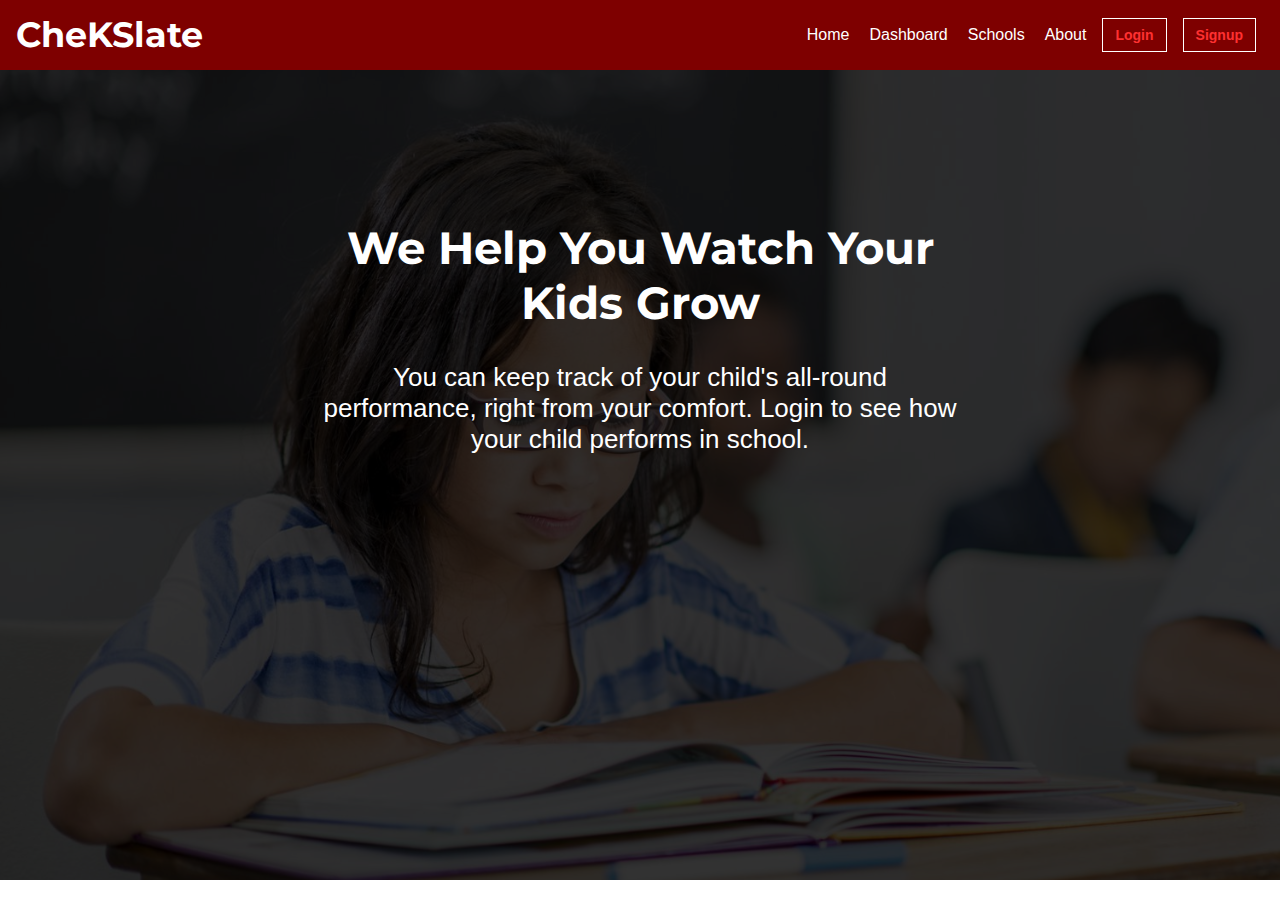
<file: index.html>
<!DOCTYPE html>
<html lang="en">

<head>
    <meta charset="UTF-8">
    <meta name="viewport" content="width=device-width, initial-scale=1.0">
    <meta http-equiv="X-UA-Compatible" content="ie=edge">
    <link rel="stylesheet" type="text/css" href="./UI/assets/css/style.css">
    <title>CheKSlate</title>
</head>

<body>
    <div class="nav-menu">
        <div class="hamburger-menu">
            <label class="hamburger" id="hamburger">&#9776;</label>
        </div>
        <h1 class="product-title"><a href="#">CheKSlate</a></h1>
        <div class="nav-links" id="nav-links">
            <a href="#" class="nav-links-a">Home</a>
            <a href="" class="nav-links-a">Dashboard</a>
            <a href="" class="nav-links-a">Schools</a>
            <a href="" class="nav-links-a">About</a>
            <a href="./UI/login.html" class="nav-login">Login</a>
            <a href="./UI/signup.html" class="nav-login">Signup</a>
            <button id="nav-logout">Logout</button>
        </div>
    </div>

    <section class="index-header">
        <div class="index-header-container">
            <h1 class="index-header-title">We Help You Watch Your Kids Grow</h1>
            <p class="index-header-summary">You can keep track of your child's all-round
                performance, right from your comfort. Login to see how your child performs
                in school.</p>
        </div>
    </section>

    <script type="text/javascript" src="UI/assets/script/script.js"></script>

</body>

</html>
</file>
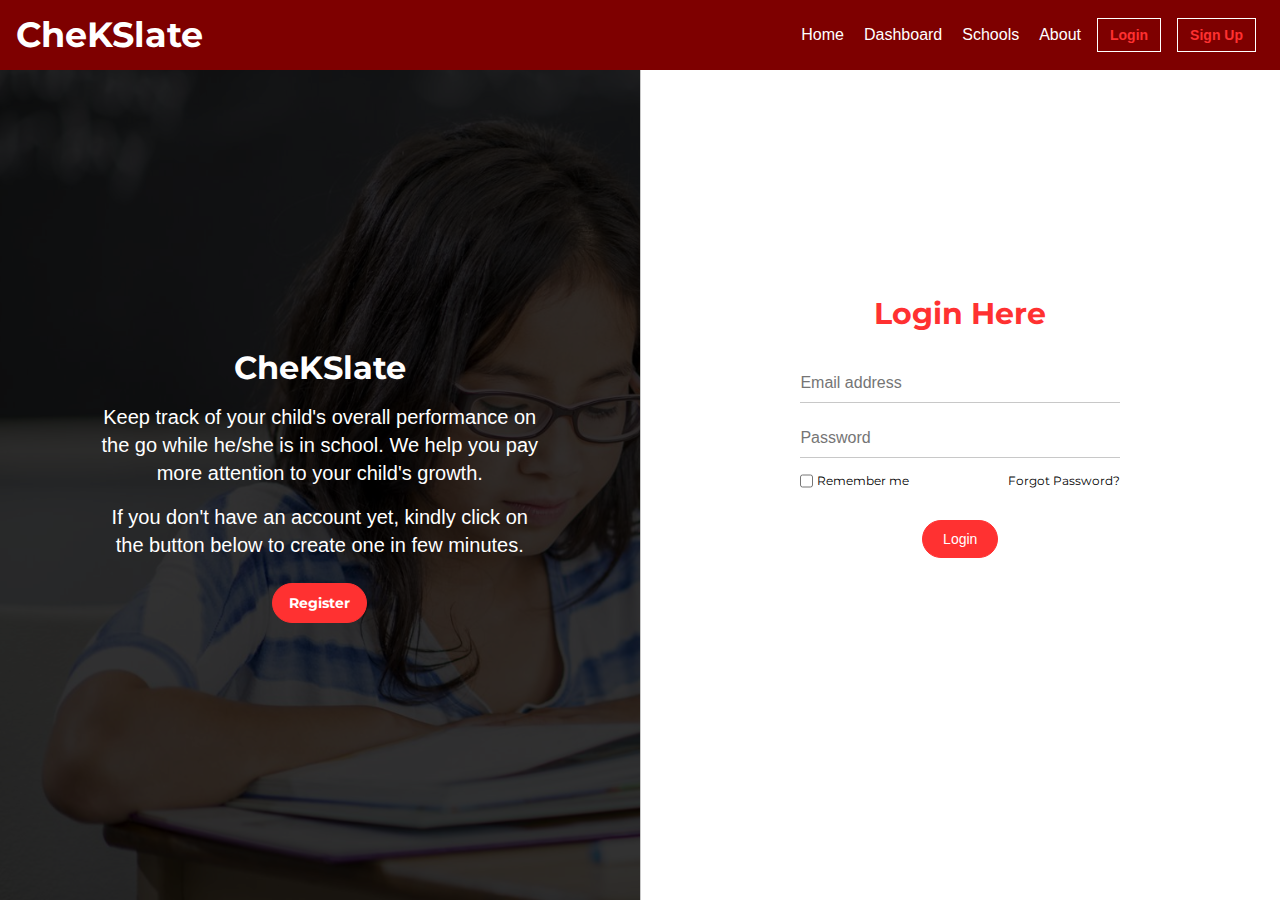
<file: UI/login.html>
<!DOCTYPE html>
<html lang="en">

<head>
    <meta charset="UTF-8">
    <meta name="author" content="Codedken">
    <meta name="description" content="CheKSlate keeps track of overall students' progress">
    <meta name="viewport" content="width=device-width, initial-scale=1.0">
    <meta http-equiv="X-UA-Compatible" content="ie=edge">
    <link rel="stylesheet" type="text/css" href="../UI/assets/css/style.css">
    <link href="https://fonts.googleapis.com/icon?family=Material+Icons" rel="stylesheet">
    <title>CheKSlate</title>
</head>

<body>
    <div class="nav-menu">
        <div class="hamburger-menu">
            <label class="hamburger" id="hamburger">&#9776;</label>
        </div>
        <h1 class="product-title"><a href="../index.html">CheKSlate</a></h1>
        <div class="nav-links" id="nav-links">
            <a href="../index.html" class="nav-links-a">Home</a>
            <a href="" class="nav-links-a">Dashboard</a>
            <a href="" class="nav-links-a">Schools</a>
            <a href="" class="nav-links-a">About</a>
            <a href="#" class="nav-login">Login</a>
            <a href="./signup.html" class="nav-login">Sign Up</a>
            <button id="nav-logout">Logout</button>
        </div>
    </div>

    <div class="full-section">

        <section class="login-info-form">
            <div class="login-info-container">
                <h1>CheKSlate</h1>
                <p>
                    Keep track of your child's overall performance
                    on the go while he/she is in school. We help you
                    pay more attention to your child's growth.
                </p>
                <p>
                    If you don't have an account yet, kindly click on the button
                    below to create one in few minutes.
                </p>
                <a href="signup.html" class="btn-to-signup">Register</a>
            </div>
        </section>
        <section class="login-input-form">
            <div class="login-input-container">
                <h2 class="login-input-title">Login Here</h2>
                <input type="email" name="email" placeholder="Email address" class="login-input" id="login-email">
                <input type="password" name="password" placeholder="Password" class="login-input" id="login-password">
                <div class="login-input-span">
                    <div class="rem-checkbox-text">
                        <input type="checkbox" class="rem-checkbox" id="rem-checkbox" />
                        <label for="rem-checkbox" class="rem-pass-text">Remember me</label>
                    </div>
                    <a href="./reset-pass.html" class="forgot-pass-link">Forgot Password?</a>
                </div>
                <button class="btn-login">Login</button>
            </div>
        </section>
    </div>

    <script src="./assets/script/script.js" type="text/javascript"></script>

</body>

</html>
</file>
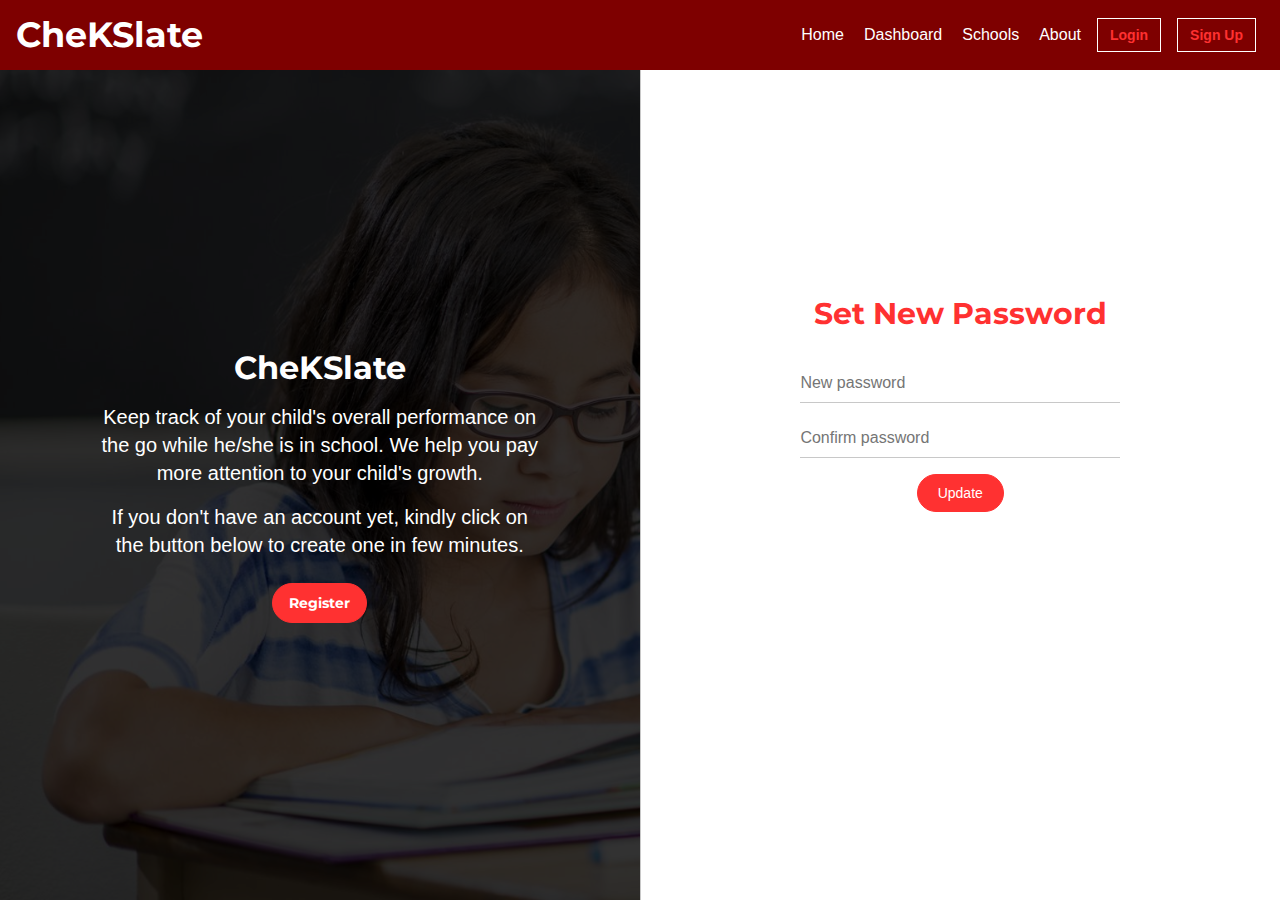
<file: UI/new-pass.html>
<!DOCTYPE html>
<html lang="en">

<head>
    <meta charset="UTF-8">
    <meta name="author" content="Codedken">
    <meta name="description" content="CheKSlate keeps track of students' progress">
    <meta name="viewport" content="width=device-width, initial-scale=1.0">
    <meta http-equiv="X-UA-Compatible" content="ie=edge">
    <link rel="stylesheet" href="https://cdnjs.cloudflare.com/ajax/libs/font-awesome/4.7.0/css/font-awesome.min.css">
    <link rel="stylesheet" type="text/css" href="../UI/assets/css/style.css">
    <title>CheKSlate</title>
</head>

<body>
    <div class="nav-menu">
        <div class="hamburger-menu">
            <label class="hamburger" id="hamburger">&#9776;</label>
        </div>
        <h1 class="product-title"><a href="../index.html">CheKSlate</a></h1>
        <div class="nav-links" id="nav-links">
            <a href="../index.html" class="nav-links-a">Home</a>
            <a href="" class="nav-links-a">Dashboard</a>
            <a href="" class="nav-links-a">Schools</a>
            <a href="" class="nav-links-a">About</a>
            <a href="./login.html" class="nav-login">Login</a>
            <a href="./signup.html" class="nav-login">Sign Up</a>
            <button id="nav-logout">Logout</button>
        </div>
    </div>

    <div class="full-section">

        <section class="login-info-form">
            <div class="login-info-container">
                <h1>CheKSlate</h1>
                <p>
                    Keep track of your child's overall performance
                    on the go while he/she is in school. We help you
                    pay more attention to your child's growth.
                </p>
                <p>
                    If you don't have an account yet, kindly click on the button
                    below to create one in few minutes.
                </p>
                <a href="signup.html" class="btn-to-signup">Register</a>
            </div>
        </section>
        <section class="login-input-form">
            <div class="login-input-container">
                <h2 class="login-input-title">Set New Password</h2>
                <input type="password" name="password" placeholder="New password" class="login-input"
                    id="reset-password">
                <input type="password" name="password" placeholder="Confirm password" class="login-input"
                    id="confirm-reset-pass">
                <button class="btn-login">Update</button>
            </div>
        </section>
    </div>

    <script src="./assets/script/script.js" type="text/javascript"></script>

</body>

</html>
</file>
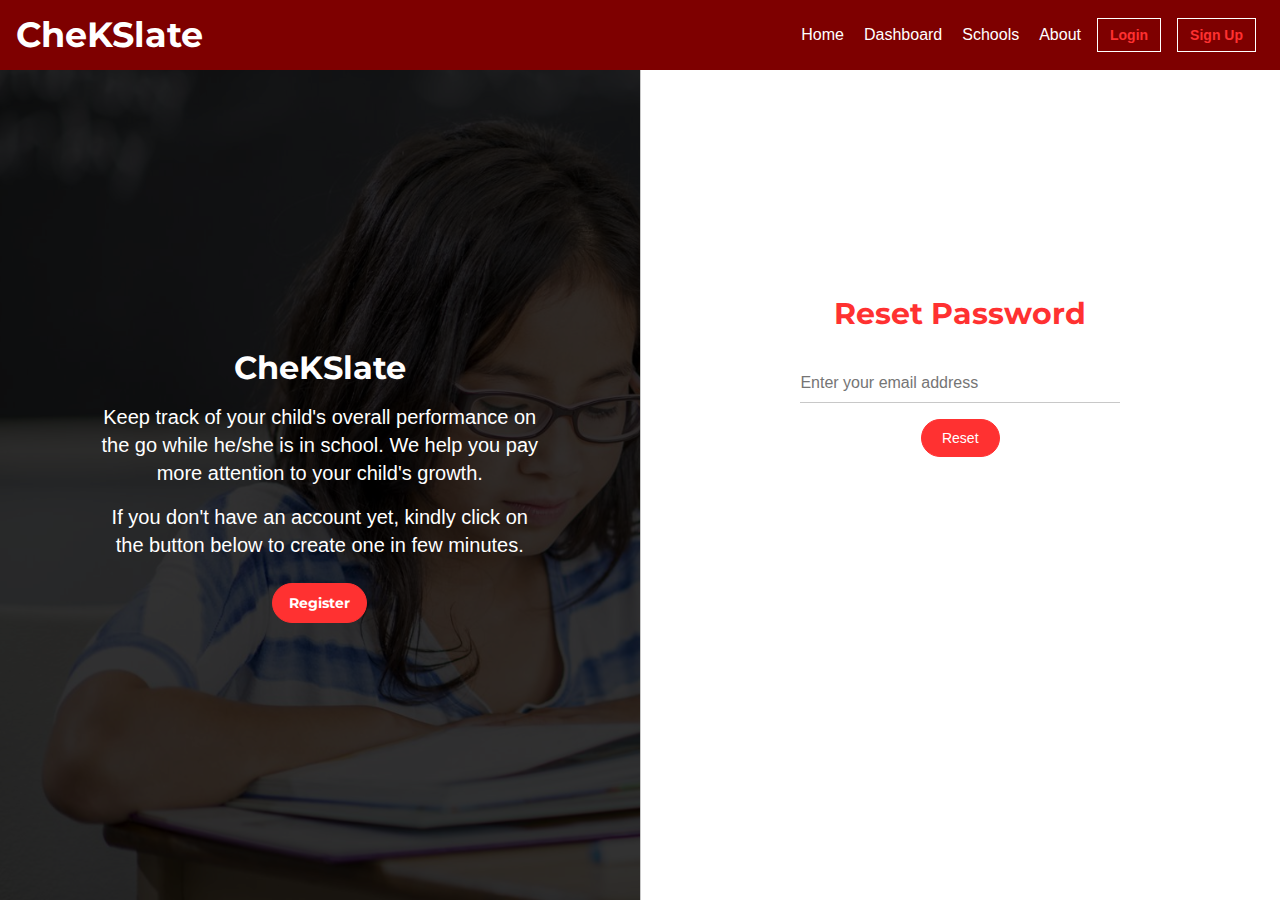
<file: UI/reset-pass.html>
<!DOCTYPE html>
<html lang="en">

<head>
    <meta charset="UTF-8">
    <meta name="author" content="Codedken">
    <meta name="description" content="CheKSlate keeps track of students' progress">
    <meta name="viewport" content="width=device-width, initial-scale=1.0">
    <meta http-equiv="X-UA-Compatible" content="ie=edge">
    <link rel="stylesheet" type="text/css" href="../UI/assets/css/style.css">
    <title>CheKSlate</title>
</head>

<body>
    <div class="nav-menu">
        <div class="hamburger-menu">
            <label class="hamburger" id="hamburger">&#9776;</label>
        </div>
        <h1 class="product-title"><a href="../index.html">CheKSlate</a></h1>
        <div class="nav-links" id="nav-links">
            <a href="../index.html" class="nav-links-a">Home</a>
            <a href="" class="nav-links-a">Dashboard</a>
            <a href="" class="nav-links-a">Schools</a>
            <a href="" class="nav-links-a">About</a>
            <a href="./login.html" class="nav-login">Login</a>
            <a href="./signup.html" class="nav-login">Sign Up</a>
            <button id="nav-logout">Logout</button>
        </div>
    </div>

    <div class="full-section">

        <section class="login-info-form">
            <div class="login-info-container">
                <h1>CheKSlate</h1>
                <p>
                    Keep track of your child's overall performance
                    on the go while he/she is in school. We help you
                    pay more attention to your child's growth.
                </p>
                <p>
                    If you don't have an account yet, kindly click on the button
                    below to create one in few minutes.
                </p>
                <a href="signup.html" class="btn-to-signup">Register</a>
            </div>
        </section>
        <section class="login-input-form">
            <div class="login-input-container">
                <h2 class="login-input-title">Reset Password</h2>
                <input type="email" name="email" placeholder="Enter your email address" class="login-input" id="reset-pass-email">
                <button class="btn-login">Reset</button>
            </div>
        </section>
    </div>

    <script src="./assets/script/script.js" type="text/javascript"></script>

</body>

</html>
</file>
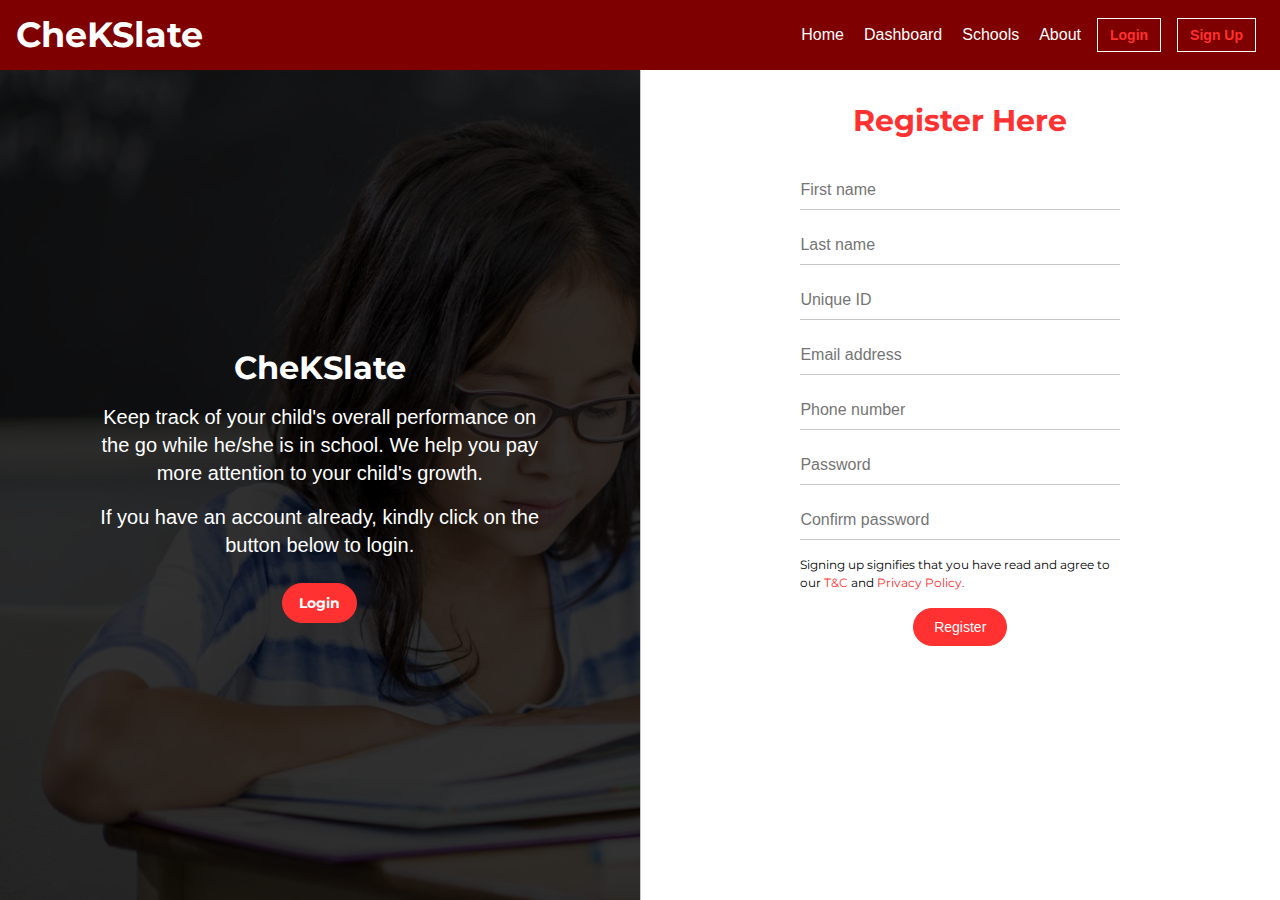
<file: UI/signup.html>
<!DOCTYPE html>
<html lang="en">

<head>
    <meta charset="UTF-8">
    <meta name="author" content="Codedken">
    <meta name="description" content="CheKSlate keeps track of students' progress">
    <meta name="viewport" content="width=device-width, initial-scale=1.0">
    <meta http-equiv="X-UA-Compatible" content="ie=edge">
    <link rel="stylesheet" type="text/css" href="../UI/assets/css/style.css">
    <link rel="stylesheet" href="https://cdnjs.cloudflare.com/ajax/libs/font-awesome/4.7.0/css/font-awesome.min.css">
    <title>CheKSlate</title>
</head>

<body>
    <div class="nav-menu">
        <div class="hamburger-menu">
            <label class="hamburger" id="hamburger">&#9776;</label>
        </div>
        <h1 class="product-title"><a href="../index.html">CheKSlate</a></h1>
        <div class="nav-links" id="nav-links">
            <a href="../index.html" class="nav-links-a">Home</a>
            <a href="" class="nav-links-a">Dashboard</a>
            <a href="" class="nav-links-a">Schools</a>
            <a href="" class="nav-links-a">About</a>
            <a href="login.html" class="nav-login">Login</a>
            <a href="#" class="nav-login">Sign Up</a>
            <button id="nav-logout">Logout</button>
        </div>
    </div>

    <div class="full-section">

        <section class="login-info-form">
            <div class="login-info-container">
                <h1>CheKSlate</h1>
                <p>
                    Keep track of your child's overall performance
                    on the go while he/she is in school. We help you
                    pay more attention to your child's growth.
                </p>
                <p>
                    If you have an account already, kindly click on the button
                    below to login.
                </p>
                <a href="login.html" class="btn-to-signup">Login</a>
            </div>
        </section>
        <section class="login-input-form">
            <div class="signup-input-container">
                <h2 class="login-input-title">Register Here</h2>
                <input type="text" name="firstname" placeholder="First name" class="login-input" id="signup-firstname">
                <input type="text" name="lastname" placeholder="Last name" class="login-input" id="signup-lastname">
                <input type="text" name="id" placeholder="Unique ID" class="login-input" id="signup-unique-id">
                <input type="email" name="email" placeholder="Email address" class="login-input" id="signup-email">
                <input type="tel" name="phone" placeholder="Phone number" class="login-input" id="signup-phone">
                <input type="password" name="password" placeholder="Password" class="login-input" id="signup-pass">
                <input type="password" name="password" placeholder="Confirm password" class="login-input"
                    id="signup-con-pass">
                <p class="policy-confirm">Signing up signifies
                    that you have read and agree to our <a href="">T&C
                    </a> and <a href="">Privacy Policy.</a> </p>
                <button class="btn-signup">Register</button>
            </div>
        </section>
    </div>
    <script src="./assets/script/script.js" type="text/javascript"></script>
</body>

</html>
</file>
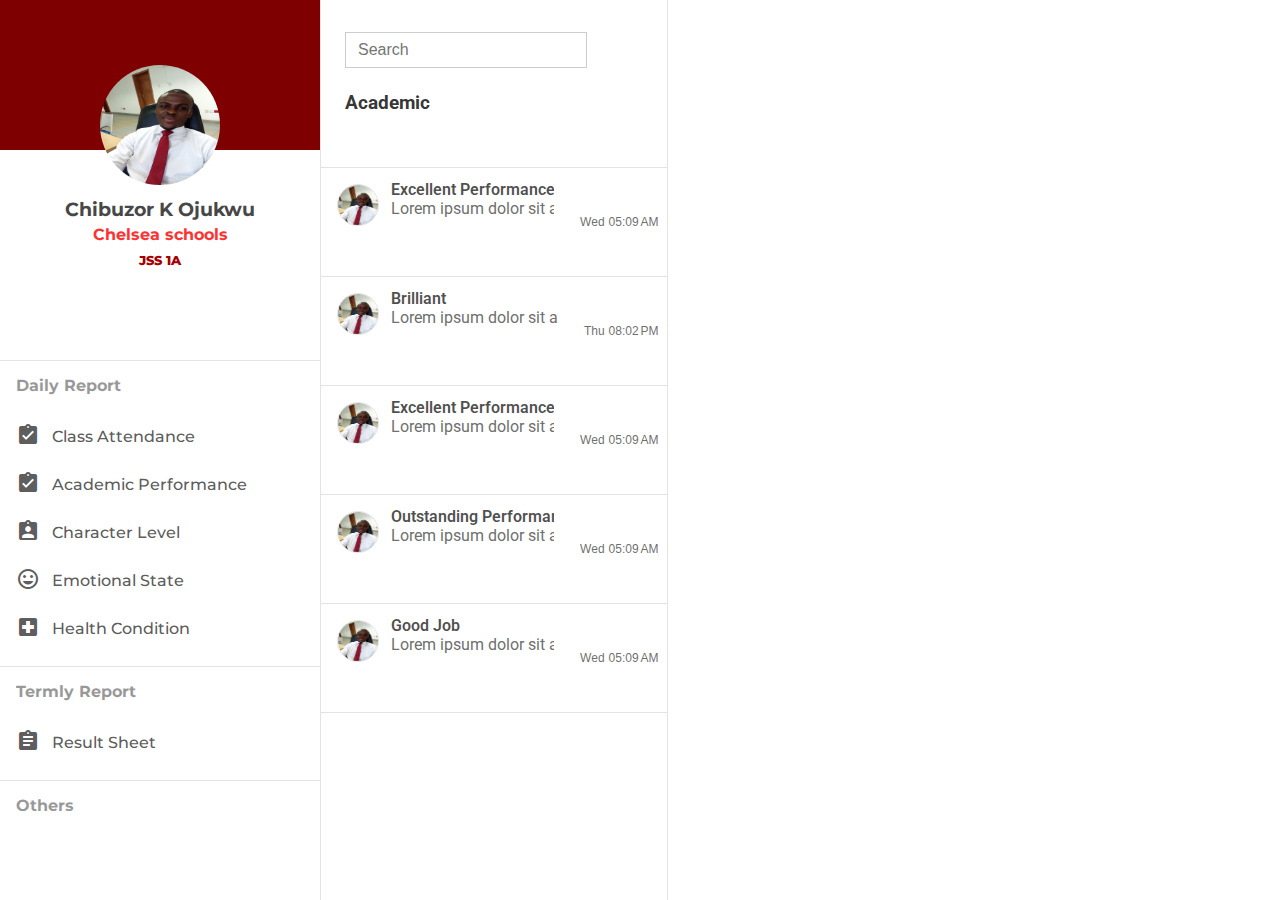
<file: UI/parents/dashboard.html>
<!DOCTYPE html>
<html lang="en">

<head>
    <meta charset="UTF-8">
    <meta name="author" content="Codedken">
    <meta name="description" content="The dashboard for student's parent">
    <meta name="viewport" content="width=device-width, initial-scale=1.0">
    <meta http-equiv="X-UA-Compatible" content="ie=edge">
    <link rel="stylesheet" type="text/css" href="../assets/css/style.css">
    <link rel="stylesheet" href="https://cdnjs.cloudflare.com/ajax/libs/font-awesome/4.7.0/css/font-awesome.min.css">
    <link href="https://fonts.googleapis.com/icon?family=Material+Icons" rel="stylesheet">
    <link href="https://fonts.googleapis.com/css?family=Hind|Roboto&display=swap" rel="stylesheet">
    <title>Parent dashboard</title>
</head>

<body>
    <div class="container">
        <section class="nav-drawer">
            <div class="nav-drawer-header">
                <img src="../assets/images/chibuzorphoto.png" alt="user image" class="student-img">
            </div>
            <div class="student-details">
                <h3 class="student-name">Chibuzor K Ojukwu</h3>
                <h4 class="student-school">Chelsea schools</h4>
                <h5 class="student-class">JSS 1A</h5>
            </div>
            <div class="all-reports">
                <div class="daily-reports">
                    <h4 class="daily-reports-title">Daily Report</h4>
                    <div class="report-and-icons"><i class="material-icons">assignment_turned_in</i><a href=""
                        class="report">Class Attendance</a></div>
                    <div class="report-and-icons"><i class="material-icons">assignment_turned_in</i><a href=""
                            class="report">Academic Performance</a></div>
                    <div class="report-and-icons"><i class="material-icons">assignment_ind</i><a href=""
                            class="report">Character Level</a></div>
                    <div class="report-and-icons"><i class="material-icons">insert_emoticon</i><a href=""
                            class="report">Emotional State</a></div>
                    <div class="report-and-icons"><i class="material-icons">local_hospital</i><a href=""
                            class="report">Health Condition</a></div>
                </div>
                <div class="termly-reports">
                    <h4 class="termly-reports-title">Termly Report</h4>
                    <div class="report-and-icons"><i class="material-icons">assignment</i><a href=""
                            class="report">Result Sheet</a></div>
                </div>
                <div class="other-reports">
                    <h4 class="others-title">Others</h4>
                    <div class="report-and-icons"><i class="material-icons rotate-180">wb_incandescent</i><a href=""
                            class="report">Parental tips</a></div>
                </div>
                <div class="others">
                    <div class="report-and-icons"><i class="material-icons">settings</i><a href=""
                            class="report">Settings</a></div>
                    <div class="report-and-icons"><i class="material-icons">help</i><a href="" class="report">Help &
                            Feedback</a></div>
                    <div class="report-and-icons"><i class="material-icons">power_settings_new</i><a href=""
                            class="report">Logout</a></div>
                </div>
            </div>
        </section>
        <section class="brief-report">
            <div class="brief-report-head">
                <div class="search-report-input">
                    <input type="text" name="search" placeholder="Search" class="search-report" id="search-report">
                </div>
                <h3 class="brief-report-title">Academic</h3>
            </div>
            <div class="all-brief-messages">
                <div class="short-msg-container">
                    <img src="../assets/images/chibuzorphoto.png" alt="" class="alpha-img">
                    <div class="short-msg">
                        <h3 class="short-msg-title">Excellent Performance</h3>
                        <p>Lorem ipsum dolor sit amet, consectetur adipisicing elit. Inventore nam alias voluptate iure
                            similique delectus totam, debitis sequi est quia.
                        </p>
                    </div>
                    <div class="date">
                        <span class="short-msg-date">Wed</span>
                        <span class="short-msg-time">05:09</span>
                        <span class="short-msg-period">AM</span>
                    </div>
                </div>
                <div class="short-msg-container">
                    <img src="../assets/images/chibuzorphoto.png" alt="" class="alpha-img">
                    <div class="short-msg">
                        <h3 class="short-msg-title">Brilliant</h3>
                        <p>Lorem ipsum dolor sit amet, consectetur adipisicing elit. Inventore nam alias voluptate iure
                            similique delectus totam, debitis sequi est quia.
                        </p>
                    </div>
                    <div class="date">
                        <span class="short-msg-date">Thu</span>
                        <span class="short-msg-time">08:02</span>
                        <span class="short-msg-period">PM</span>
                    </div>
                </div>
                <div class="short-msg-container">
                    <img src="../assets/images/chibuzorphoto.png" alt="" class="alpha-img">
                    <div class="short-msg">
                        <h3 class="short-msg-title">Excellent Performance</h3>
                        <p>Lorem ipsum dolor sit amet, consectetur adipisicing elit. Inventore nam alias voluptate iure
                            similique delectus totam, debitis sequi est quia.
                        </p>
                    </div>
                    <div class="date">
                        <span class="short-msg-date">Wed</span>
                        <span class="short-msg-time">05:09</span>
                        <span class="short-msg-period">AM</span>
                    </div>
                </div>
                <div class="short-msg-container">
                    <img src="../assets/images/chibuzorphoto.png" alt="" class="alpha-img">
                    <div class="short-msg">
                        <h3 class="short-msg-title">Outstanding Performance</h3>
                        <p>Lorem ipsum dolor sit amet, consectetur adipisicing elit. Inventore nam alias voluptate iure
                            similique delectus totam, debitis sequi est quia.
                        </p>
                    </div>
                    <div class="date">
                        <span class="short-msg-date">Wed</span>
                        <span class="short-msg-time">05:09</span>
                        <span class="short-msg-period">AM</span>
                    </div>
                </div>
                <div class="short-msg-container">
                    <img src="../assets/images/chibuzorphoto.png" alt="" class="alpha-img">
                    <div class="short-msg">
                        <h3 class="short-msg-title">Good Job</h3>
                        <p>Lorem ipsum dolor sit amet, consectetur adipisicing elit. Inventore nam alias voluptate iure
                            similique delectus totam, debitis sequi est quia.
                        </p>
                    </div>
                    <div class="date">
                        <span class="short-msg-date">Wed</span>
                        <span class="short-msg-time">05:09</span>
                        <span class="short-msg-period">AM</span>
                    </div>
                </div>
            </div>
        </section>
    </div>
</body>

</html>
</file>
<file: UI/assets/css/style.css>
@import url('https://fonts.googleapis.com/css?family=Montserrat:400,800');
* {
    padding: 0;
    margin: 0;
}

body {
    display: flex;
    flex-direction: column;
    background-color: #ffffff;
    background-size: cover;
    background-repeat: no-repeat;
    height: 100vh;
    font-family: 'montserrat', sans-serif;
}

.nav-menu {
    height: 70px;
    width: 100%;
    background-color: #7E0000;
    display: flex;
    justify-content: space-between;
}

.hamburger-menu {
    line-height: 70px;
    margin-left: 1rem;
    display: none;
}

.hamburger {
    font-size: 32px;
    color: #ffffff;
}

.product-title {
    font-size: 35px;
    line-height: 70px;
    margin-left: 1rem;
}

.product-title a {
    text-decoration: none;
    color: #ffffff;
}

.product-title:hover {
    cursor: pointer;
}

.nav-links {
    line-height: 70px;
    margin-right: 1.5rem;
}

.nav-links-a {
    text-decoration: none;
    color: #ffffff;
    font-size: 16px;
    font-weight: 100;
    font-family: Verdana, Geneva, Tahoma, sans-serif;
    margin-left: 1rem;
}

.nav-links-a:hover {
    color: #ff3131;
}

#nav-logout {
    display: none;
}

.nav-login, #nav-logout {
    text-decoration: none;
    background-color: transparent;
    color: #ff3131;
    font-size: 14px;
    font-weight: 600;
    font-family: Verdana, Geneva, Tahoma, sans-serif;
    margin-left: 12px;
    padding: 8px 12px;
    border: 1px solid #ffffff;
}

.nav-login:hover, #nav-logout:hover {
    color: #ffffff;
    cursor: pointer;
}

.nav-login:focus, #nav-logout:focus {
    outline: none;
}

.index-header {
    width: 100%;
    height: 90vh;
    display: flex;
    background-image: url(../images/alwaysread.jpg);
    background-color: rgba(0, 0, 0, .8);
    background-blend-mode: color;
    background-size: cover;
    flex-direction: column;
}

.index-header-container {
    margin-left: auto;
    margin-right: auto;
    margin-top: 150px;
    width: 50%;
    display: flex;
    flex-direction: column;
}

.index-header-title {
    color: #ffffff;
    text-align: center;
    font-size: 45px
}

.index-header-summary {
    color: #ffffff;
    text-align: center;
    margin-top: 2rem;
    font-size: 26px;
    font-family: 'Gill Sans', 'Gill Sans MT', Calibri, 'Trebuchet MS', sans-serif;
}

/*Login Form*/

.full-section {
    width: 100%;
    height: 100%;
    display: flex;
}

.login-info-form {
    width: 50%;
    height: 100%;
    border-right: 1px solid #c8c8c8;
    background-image: url(../images/alwaysread.jpg);
    background-size: cover;
    background-color: rgba(0, 0, 0, .8);
    background-blend-mode: color;
    display: flex;
    flex-direction: column;
    justify-content: center;
    align-content: center;
    align-items: center;
}

.login-info-container {
    width: 70%;
    height: 100%;
    display: flex;
    color: #ffffff;
    flex-direction: column;
    justify-content: center;
    align-content: center;
    align-items: center;
}

.login-info-container h1 {
    font-size: 32px;
}

.login-info-container p {
    text-align: center;
    font-size: 20px;
    font-family: sans-serif;
    line-height: 28px;
    font-weight: 100;
    margin-top: 1rem;
}

.btn-to-signup {
    text-decoration: none;
    border: 1px solid #FF3131;
    padding: 10px 16px;
    font-size: 14px;
    font-weight: 700;
    border-radius: 20px;
    color: #ffffff;
    margin-top: 1.5rem;
    background: #FF3131;
}

.btn-to-signup:hover {
    background: #7E0000;
    border: 1px solid #7E0000;
}

.btn-to-signup:active {
    transform: scale(0.95)
}

.login-input-form {
    width: 50%;
    height: 100%;
    display: flex;
    overflow-y: scroll;
    flex-direction: column;
    align-items: center;
}

.login-input-container {
    height: 100%;
    width: 50%;
    display: flex;
    margin-top: 25vh;
    flex-direction: column;
    align-items: center;
}

.login-input-title {
    color: #FF3131;
    font-size: 30px;
    text-align: center;
    font-family: 'Montserrat', sans-serif;
    margin-bottom: 2rem;
}

.login-input {
    padding: 10px 0;
    width: 100%;
    border: none;
    border-bottom: .5px solid #c8c8c8;
    font-size: 16px;
    margin-bottom: 1rem;
}

.login-input:focus {
    outline: none;
    border: none;
    border-bottom: .5px solid #FF3131;
}

.login-input-span {
    display: flex;
    justify-content: space-between;
    width: 100%;
    font-size: 12px;
    margin-bottom: 2rem;
}

.rem-checkbox-text {
    line-height: 14px;
    display: flex;
}

.rem-pass-text {
    text-decoration: none;
    color: #000;
    margin-left: 4px;
}

.rem-pass-text:hover, .rem-checkbox:hover {
    cursor: pointer;
}

.forgot-pass-link {
    line-height: 14px;
    text-decoration: none;
    color: #000;
    font-size: 12px;
}

.forgot-pass-link:hover {
    cursor: pointer;
    color: #FF3131;
}

.btn-login {
    border: 1px solid #FF3131;
    color: #ffffff;
    padding: 10px 20px;
    font-size: 14px;
    font-family: 'Lucida Sans', 'Lucida Sans Regular', 'Lucida Grande', 'Lucida Sans Unicode', Geneva, Verdana, sans-serif;
    background: #FF3131;
    border-radius: 20px;
}

.btn-login:hover {
    cursor: pointer;
    background-color: #A80000;
    border-color: #A80000;
}

.btn-login:focus {
    outline: none;
}

.btn-login:active {
    transform: scale(0.95);
}

@media only screen and (max-width: 700px) {
    .nav-menu {
        justify-content: flex-start;
    }
    .hamburger-menu {
        display: flex;
    }
    .product-title {
        font-size: 30px;
    }
    .nav-links {
        display: none;
        flex-direction: column;
        position: absolute;
        top: 70px;
        background-color: rgba(255, 49, 49, .9);
        width: 100%;
        transition: all 1s ease;
    }
    .nav-links-a {
        border-bottom: .3px solid #c8c8c8;
        margin-left: 0;
        text-align: center;
        height: 50px;
        line-height: 50px;
    }
    .nav-links-a:hover, .nav-login:hover, #nav-logout:hover {
        color: #7E0000;
    }
    .nav-login, #nav-logout {
        margin-left: 0;
        height: 50px;
        line-height: 50px;
        text-align: center;
        padding: 0 0;
        font-weight: 100;
        color: #ffffff;
        font-size: 16px;
        border: none;
        border-bottom: .3px solid #c8c8c8;
    }
    .login-info-form {
        display: none;
    }
    .login-input-form {
        width: 100%;
    }
    .login-input-container {
        width: 80%;
    }
    .login-input-title {
        text-align: center;
        font-size: 26px;
    }
    .login-input-span {
        display: flex;
        flex-direction: column;
    }
    .forgot-pass-link {
        margin-top: 12px;
    }
}

@media only screen and (max-height: 500px) {
    .login-input-form {
        overflow-y: scroll;
        justify-content: flex-start;
    }
    .login-input-container {
        width: 60%;
        height: 100%;
    }
    .btn-login {
        margin-bottom: 12px;
    }
    .login-input-span {
        display: flex;
        flex-direction: row;
    }
    .forgot-pass-link {
        margin-top: 0;
    }
}

/*Signup form*/

.signup-input-container {
    height: 100%;
    width: 50%;
    margin-top: 2rem;
    display: flex;
    flex-direction: column;
    align-items: center;
}

.policy-confirm {
    font-size: 12px;
    line-height: 18px;
}

.policy-confirm a {
    text-decoration: none;
    color: #FF3131;
}

.policy-confirm a:hover {
    color: #A80000;
}

.btn-signup {
    border: 1px solid #FF3131;
    cursor: pointer;
    margin-top: 1rem;
    margin-bottom: 1rem;
    color: #ffffff;
    padding: 10px 20px;
    font-size: 14px;
    font-family: 'Lucida Sans', 'Lucida Sans Regular', 'Lucida Grande', 'Lucida Sans Unicode', Geneva, Verdana, sans-serif;
    background: #FF3131;
    border-radius: 20px;
}

.btn-signup:hover {
    background: #A80000;
    border-color: #A80000;
}

.btn-signup:focus {
    outline: none;
}

.btn-signup:active {
    transform: scale(0.95);
}

@media only screen and (max-width: 700px) {
    .signup-input-container {
        width: 80%;
        height: 100%;
    }
}

@media only screen and (max-height: 500px) {
    .signup-input-container {
        width: 60%;
        height: 100%;
    }
}

/*Parent dashboard*/

.container {
    display: flex;
    width: 100%;
    min-height: 100vh;
}

.nav-drawer {
    width: 25%;
    height: 100vh;
    border-right: 1px solid rgba(200, 200, 200, 0.5);
    overflow: hidden;
}

.nav-drawer-header {
    display: flex;
    height: 150px;
    width: 100%;
    background-color: #7E0000;
}

.student-img {
    border-radius: 50%;
    width: 120px;
    height: 120px;
    margin-top: 65px;
    margin-left: auto;
    margin-right: auto;
}

.student-details {
    display: flex;
    flex-direction: column;
    align-items: center;
    height: 18vh;
    width: 100%;
    margin-top: 3rem;
    border-bottom: 1px solid rgba(200, 200, 200, 0.5);
}

.student-name {
    color: rgb(71, 71, 71);
    text-align: center;
    margin-bottom: 4px;
}

.student-school {
    color: #FF3131;
    margin-bottom: 8px;
}

.student-class {
    color: #A80000;
    font-weight: 800;
}

.all-reports {
    display: flex;
    height: 50vh;
    flex-direction: column;
    overflow: hidden;
}

.all-reports:hover {
    overflow-y: scroll;
}

.daily-reports {
    display: flex;
    flex-direction: column;
    padding: 15px 0;
    border-bottom: 1px solid rgba(200, 200, 200, 0.5);
}

.daily-reports-title {
    margin-left: 1rem;
    margin-bottom: 16px;
    color: #000;
    opacity: 0.4;
}

.report-and-icons {
    display: flex;
    padding: 12px 0 12px 16px;
    color: rgb(71, 71, 71, .9);
}

.report {
    text-decoration: none;
    margin-top: 4px;
    margin-left: 12px;
    color: rgb(71, 71, 71, .9);
    font-size: 16px;
    font-weight: 500;
    font-family: 'Montserrat', sans-serif;
    -webkit-transition: 0.5s;
    transition: 0.5s;
}

.report:hover {
    color: #FF3131;
}

.rotate-180 {
    -webkit-transform: rotate(180deg);
    -moz-transform: rotate(180deg);
    -ms-transform: rotate(180deg);
    -o-transform: rotate(180deg);
    transform: rotate(180deg);
}

.termly-reports {
    display: flex;
    flex-direction: column;
    padding: 15px 0;
    border-bottom: 1px solid rgba(200, 200, 200, 0.5);
}

.termly-reports-title {
    margin-left: 1rem;
    margin-bottom: 16px;
    color: #000;
    opacity: 0.4;
}

.other-reports {
    display: flex;
    flex-direction: column;
    padding: 15px 0;
    border-bottom: 1px solid rgba(200, 200, 200, 0.5);
}

.others-title {
    margin-left: 1rem;
    margin-bottom: 16px;
    color: #000;
    opacity: 0.4;
}

.others {
    display: flex;
    flex-direction: column;
    padding-top: 16px;
}

.brief-report {
    width: 27%;
    height: 100%;
    border-right: 1px solid rgba(200, 200, 200, 0.5);
}

.brief-report-head {
    height: 15vh;
    border-bottom: 1px solid rgba(200, 200, 200, 0.5);
}

.search-report-input {
    width: 100%;
    margin: 2rem 1.5rem 0 1.5rem;
}

.search-report {
    width: 70%;
    font-size: 16px;
    padding: 8px 12px;
    box-sizing: border-box;
    border: 1px solid #ccc;
    outline: none;
    -webkit-transition: width 0.5s ease-in-out;
    transition: width 0.5s ease-in-out;
}

.search-report:focus {
    border: 1px solid #555;
    width: 80%;
}

.brief-report-title {
    width: 100%;
    margin: 1.5rem 0 0 1.5rem;
    font-family: roboto;
    color: rgba(0, 0, 0, .8);
}

.short-msg-container {
    display: flex;
    width: 100%;
    height: 12vh;
    border-bottom: 1px solid rgba(200, 200, 200, 0.5);
    font-family: Verdana, Geneva, Tahoma, sans-serif;
}

.short-msg-container:hover {
    background-color: rgba(204, 204, 204, .2);
}

.short-msg {
    display: flex;
    overflow: hidden;
    flex-direction: column;
    cursor: default;
    margin: 12px 26px 12px 12px;
}

.alpha-img {
    width: 40px;
    height: 40px;
    margin: 16px 0 0 16px;
    border: 1px solid rgba(200, 200, 200, 0.5);
    border-radius: 50%;
}

.short-msg-title {
    font-size: 16px;
    font-weight: 600;
    overflow: hidden;
    white-space: nowrap;
    color: rgba(0, 0, 0, .7);
    font-family: -apple-system, BlinkMacSystemFont, 'Segoe UI', Roboto, Oxygen, Ubuntu, Cantarell, 'Open Sans', 'Helvetica Neue', sans-serif;
}

.short-msg p {
    white-space: nowrap;
    overflow: hidden;
    font-weight: 400;
    color: rgba(71, 71, 71, .8);
    font-family: -apple-system, BlinkMacSystemFont, 'Segoe UI', Roboto, Oxygen, Ubuntu, Cantarell, 'Open Sans', 'Helvetica Neue', sans-serif;
}

.date {
    display: flex;
    align-items: center;
    justify-content: center;
    cursor: default;
    margin-right: 8px;
    color: rgba(71, 71, 71, .8);
}

.short-msg-date {
    font-size: 12px;
}

.short-msg-time {
    margin-left: 4px;
    font-size: 12px;
}

.short-msg-period {
    margin-left: 2px;
    font-size: 12px;
}
</file>
